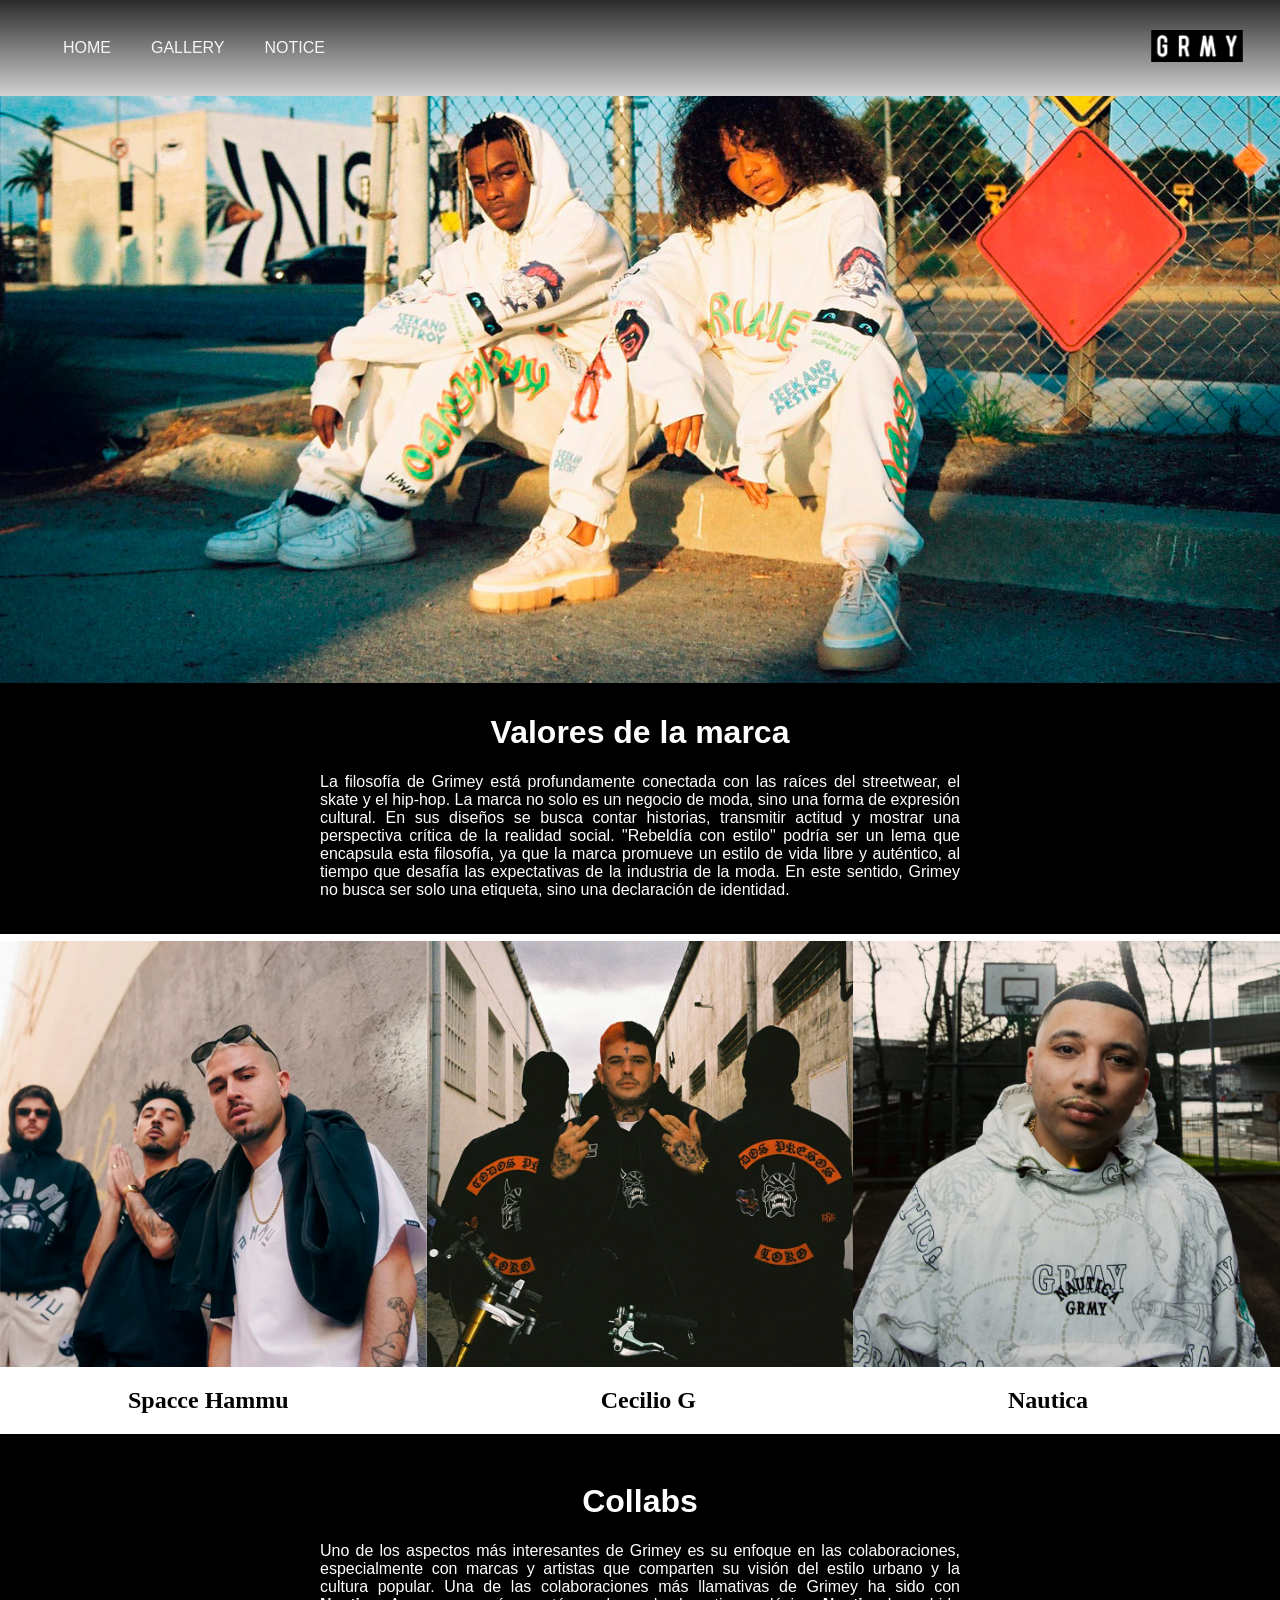
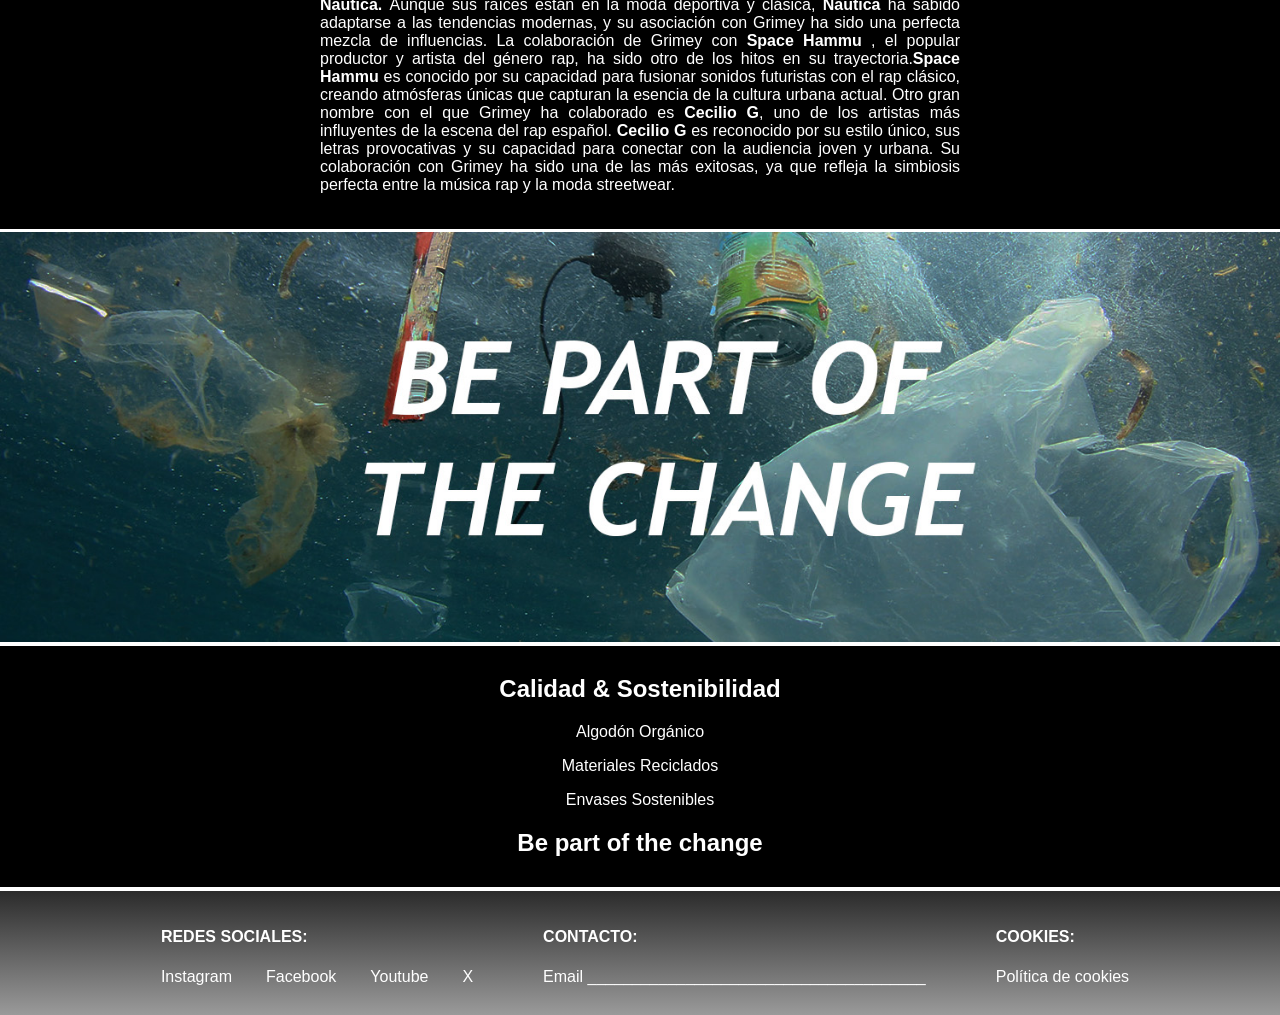
<file: index.html>
<!DOCTYPE html>
<head>
    <meta charset="utf-8">
    <meta name="desription" content="Grimey presenta su página web para que estes al tanto de todas las novedades y coleeciones">
    <title> Grimey.es </title>
    <meta name="author" content="Grimey">
    <link rel="stylesheet" href="CSS GRIMEY.css">
    <link rel="icon" href="logoinicio.png">
</head>


<header class="estiloheader">
    <ul>
        <a href="index.html"> <li class="li"> HOME </li></a>
        <a href="Gallery Grimey.html"> <li class="li"> GALLERY </li></a>
        <a href="Noticias Grimey.html"> <li class="li"> NOTICE </li></a>
    </ul>

    <a href="index.html" class="alogo"><img src="images.png" class="imglogo"></a>
    
</header>

<body>
    <div>
    <img src="FOTO INICIAL.jpg" alt="Valores" class="fotoinicial">
    </div>
    <div class="colorfondo">
    <h1> Valores de la marca </h1>
    <p class="texto1"> La filosofía de Grimey está profundamente conectada con las raíces del streetwear, el skate y el hip-hop. La marca no solo es un negocio de moda, sino una forma de expresión cultural. En sus diseños se busca contar historias, transmitir actitud y mostrar una perspectiva crítica de la realidad social.
        "Rebeldía con estilo" podría ser un lema que encapsula esta filosofía, ya que la marca promueve un estilo de vida libre y auténtico, al tiempo que desafía las expectativas de la industria de la moda. En este sentido, Grimey no busca ser solo una etiqueta, sino una declaración de identidad. </p>
    </div>
    <div class="contedorfotos">
        <img class="imgg" src="Spacee hamu.jpg" alt="Spacce Hammu"> 
        <img class="imgg" src="ceci.webp" alt="Cecilio G">
        <img class="imgg" src="nautica.webp" alt="Nautica">
    </div>
    <div class="h2texto">
                <a href="Gallery Grimey.html" class="enlacegaleria"> <h2 class="galeriahome">Spacce Hammu</h2> </a>
                <a href="Gallery Grimey.html" class="enlacegaleria"> <h2 class="galeriahome">Cecilio G</h2> </a>
                <a href="Gallery Grimey.html" class="enlacegaleria"> <h2 class="galeriahome">Nautica </h2> </a>
    </div>

<div class="colorfondo">
    <br>
    <h1> Collabs </h1>
<p class="texto2"> Uno de los aspectos más interesantes de Grimey es su enfoque en las colaboraciones, especialmente con marcas y artistas que comparten su visión del estilo urbano y la cultura popular. Una de las colaboraciones más llamativas de Grimey ha sido con <b> Nautica. </b>
    Aunque sus raíces están en la moda deportiva y clásica, <b>Nautica</b> ha sabido adaptarse a las tendencias modernas, y su asociación con Grimey ha sido una perfecta mezcla de influencias. 
    La colaboración de Grimey con <b> Space Hammu </b>, el popular productor y artista del género rap, ha sido otro de los hitos en su trayectoria.<b>Space Hammu</b> es conocido por su capacidad para fusionar sonidos futuristas con el rap clásico, creando atmósferas únicas que capturan la esencia de la cultura urbana actual. 
    Otro gran nombre con el que Grimey ha colaborado es <b>Cecilio G</b>, uno de los artistas más influyentes de la escena del rap español. 
    <b>Cecilio G</b> es reconocido por su estilo único, sus letras provocativas y su capacidad para conectar con la audiencia joven y urbana. Su colaboración con Grimey ha sido una de las más exitosas, ya que refleja la simbiosis perfecta entre la música rap y la moda streetwear.</p>
</div>

<div class="fondofinal">
   <a href="Noticias Grimey.html"><img src="ppppp.jpg" class="imgfinall"></a>
</div>
    <div class="colorfondo">
        <div class="texto3">
            <h2> Calidad & Sostenibilidad </h2>
            <p> Algodón Orgánico </p>
            <p> Materiales Reciclados</p>
            <p> Envases Sostenibles</p>
            <h2> Be part of the change </h2>
        </div>
    </div>
    </body>

<footer>
    <div class="footerr">
            <ul>
            <h4 class="h4">REDES SOCIALES:</h4>
            <a href="https://www.instagram.com/grimey_wear/"><li class="footertexto">Instagram</li></a>
            <a href="https://www.facebook.com/grimeyclothing/"><li class="footertexto">Facebook</li></a>
            <a href="https://www.youtube.com/user/grimeywear2"><li class="footertexto">Youtube</li></a>
            <a href="https://x.com/grimey_wear"><li class="footertexto">X</li></a>
            </ul>

            <ul>
                <h4 class="h4">CONTACTO:</h4>
                <a href="https://grimey.com/contact"><li class="footercontacto">Email ______________________________________</li></a>
                </ul>
        
                <ul>
                <h4 class="h4">COOKIES:</h4>
                <a href="https://grimey.com/cookies-policy-grimey-com"><li class="footercookies">Política de cookies</li></a>
                </ul>
    </div>
</footer>
</file>
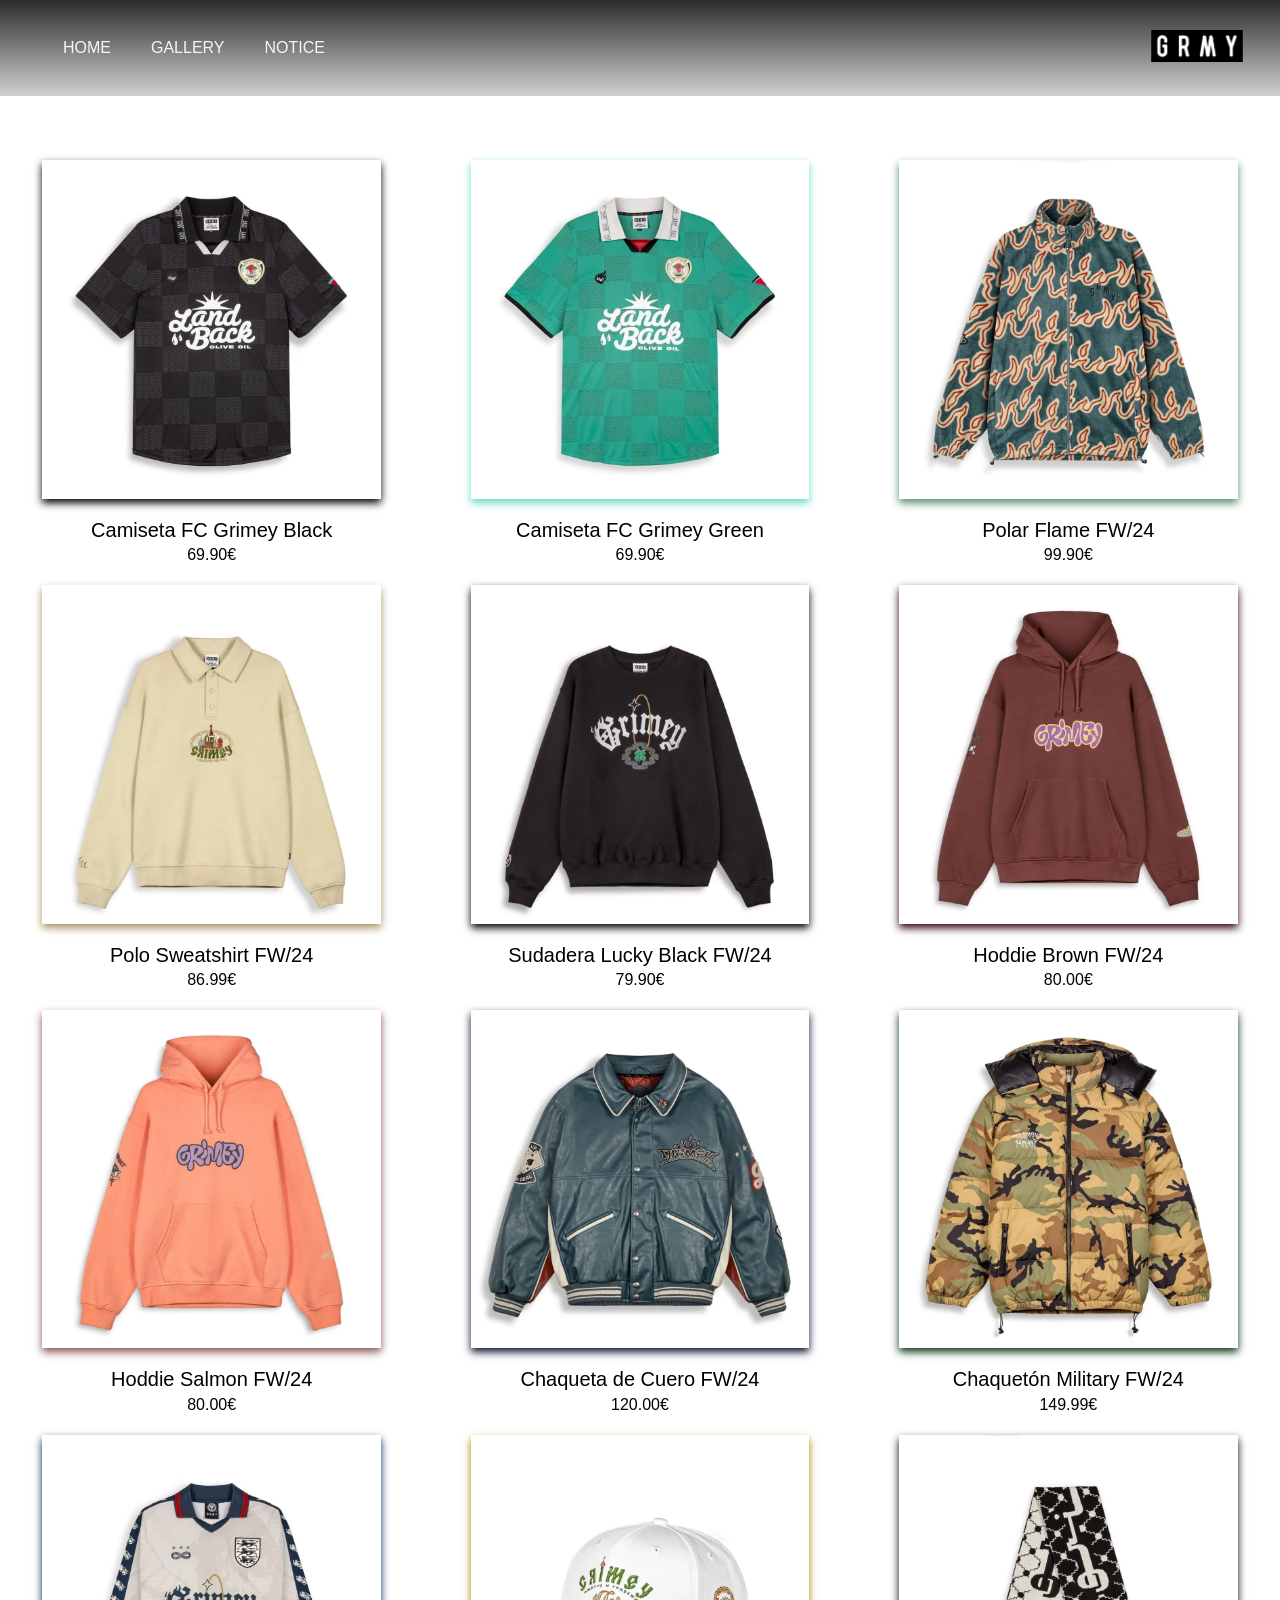
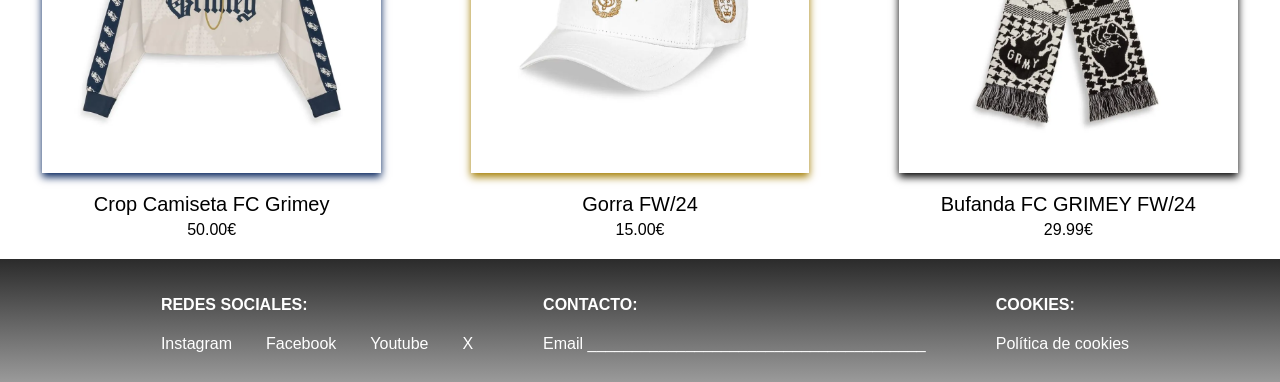
<file: Gallery Grimey.html>
<!DOCTYPE html>
<head>
    <meta charset="utf-8">
    <meta name="desription" content="Grimey presenta su página web para que estes al tanto de todas las novedades y coleeciones">
    <title> Grimey.es </title>
    <meta name="author" content="Grimey">
    <link rel="stylesheet" href="CSS GRIMEY.css">
    <link rel="icon" href="logoinicio.png">
</head>

<header class="estiloheader">
    <ul>
        <a href="index.html"> <li class="li"> HOME </li></a>
        <a href="Gallery Grimey.html"> <li class="li"> GALLERY </li></a>
        <a href="Noticias Grimey.html"> <li class="li"> NOTICE </li></a>
    </ul>
    <a href="index.html" class="alogo"><img src="images.png" class="imglogo"></a>
    
</header>

<body>
    <div class="galeriafotoscontenedor">
        <div class="galeriafotos">
            <img src="ROPA1.webp" style="width: 80%; box-shadow: 0 4px 8px rgb(0, 0, 0);" alt="FCGRIMEY">
            <p class="textodescripcion">Camiseta FC Grimey Black</p>
            <p class="preciogaleria">69.90€</p>
        </div>
        <div class="galeriafotos">
            <img src="ROPA2.webp" style="width: 80%; box-shadow: 0 4px 8px rgb(104, 218, 199);" alt="FCGRIMEY2">
            <p class="textodescripcion"> Camiseta FC Grimey Green</p>
            <p class="preciogaleria"> 69.90€  </p>
        </div>
        <div class="galeriafotos">
            <img src="ROPA3.webp" style="width: 80%; box-shadow: 0 4px 8px rgb(83, 145, 101);" alt="POLAR">
            <p class="textodescripcion"> Polar Flame FW/24 </p>
            <p class="preciogaleria"> 99.90€  </p>
        </div>
        <div class="galeriafotos">
            <img src="ROPA4.webp" style="width: 80%; box-shadow: 0 4px 8px rgb(170, 147, 99);" alt="SUDADERA-POLO">
            <p class="textodescripcion"> Polo Sweatshirt FW/24 </p>
            <p class="preciogaleria"> 86.99€  </p>
        </div>
        <div class="galeriafotos">
            <img src="ROPA5.webp" style="width: 80%; box-shadow: 0 4px 8px rgb(0, 0, 0);" alt="SUDADERA">
            <p class="textodescripcion"> Sudadera Lucky Black FW/24 </p>
            <p class="preciogaleria"> 79.90€  </p>
        </div>
        <div class="galeriafotos">
            <img src="ROPA6.webp" style="width: 80%; box-shadow: 0 4px 8px rgb(51, 0, 7);" alt="Hoddie">
            <p class="textodescripcion"> Hoddie Brown FW/24 </p>
            <p class="preciogaleria"> 80.00€ </p>
        </div>
        <div class="galeriafotos">
            <img src="ROPA7.webp" style="width: 80%; box-shadow: 0 4px 8px rgb(138, 82, 82);" alt="HODDIE2">
            <p class="textodescripcion"> Hoddie Salmon FW/24 </p>
            <p class="preciogaleria"> 80.00€ </p>
        </div>
        <div class="galeriafotos">
            <img src="ROPA8.webp" style="width: 80%; box-shadow: 0 4px 8px rgb(7, 17, 44);" alt="CUERO">
            <p class="textodescripcion"> Chaqueta de Cuero FW/24</p>
            <p class="preciogaleria"> 120.00€ </p>
        </div>
        <div class="galeriafotos">
            <img src="ROPA9.webp" style="width: 80%; box-shadow: 0 4px 8px rgb(13, 53, 19);" alt="CHAQUETÓN">
            <p class="textodescripcion"> Chaquetón Military FW/24 </p>
            <p class="preciogaleria"> 149.99€ </p>
        </div>
        <div class="galeriafotos">
            <img src="ROPA10.webp" style="width: 80%; box-shadow: 0 4px 8px rgb(2, 33, 90);" alt="CROP CF">
            <p class="textodescripcion"> Crop Camiseta FC Grimey </p>
            <p class="preciogaleria"> 50.00€ </p>
        </div>
        <div class="galeriafotos">
            <img src="ROPA11.webp" style="width: 80%; box-shadow: 0 4px 8px rgb(163, 125, 0);" alt="GORRA">
            <p class="textodescripcion"> Gorra FW/24</p>
            <p class="preciogaleria"> 15.00€ </p>
        </div>
        <div class="galeriafotos">
            <img src="ROPA12.webp" style="width: 80%; box-shadow: 0 4px 8px rgb(0, 0, 0);" alt="BUFANDA">
            <p class="textodescripcion"> Bufanda FC GRIMEY FW/24 </p>
            <p class="preciogaleria"> 29.99€ </p>
        </div>
    </div>

</body>

<footer>
    <div class="footerr">
            <ul>
            <h4 class="h4">REDES SOCIALES:</h4>
            <a href="https://www.instagram.com/grimey_wear/"><li class="footertexto">Instagram</li></a>
            <a href="https://www.facebook.com/grimeyclothing/"><li class="footertexto">Facebook</li></a>
            <a href="https://www.youtube.com/user/grimeywear2"><li class="footertexto">Youtube</li></a>
            <a href="https://x.com/grimey_wear"><li class="footertexto">X</li></a>
            </ul>

            <ul>
            <h4 class="h4">CONTACTO:</h4>
            <a href="https://grimey.com/contact"><li class="footercontacto">Email ______________________________________</li></a>
            </ul>
        
            <ul>
            <h4 class="h4">COOKIES:</h4>
            <a href="https://grimey.com/cookies-policy-grimey-com"><li class="footercookies">Política de cookies</li></a>
            </ul>
    </div>
</footer>
</file>
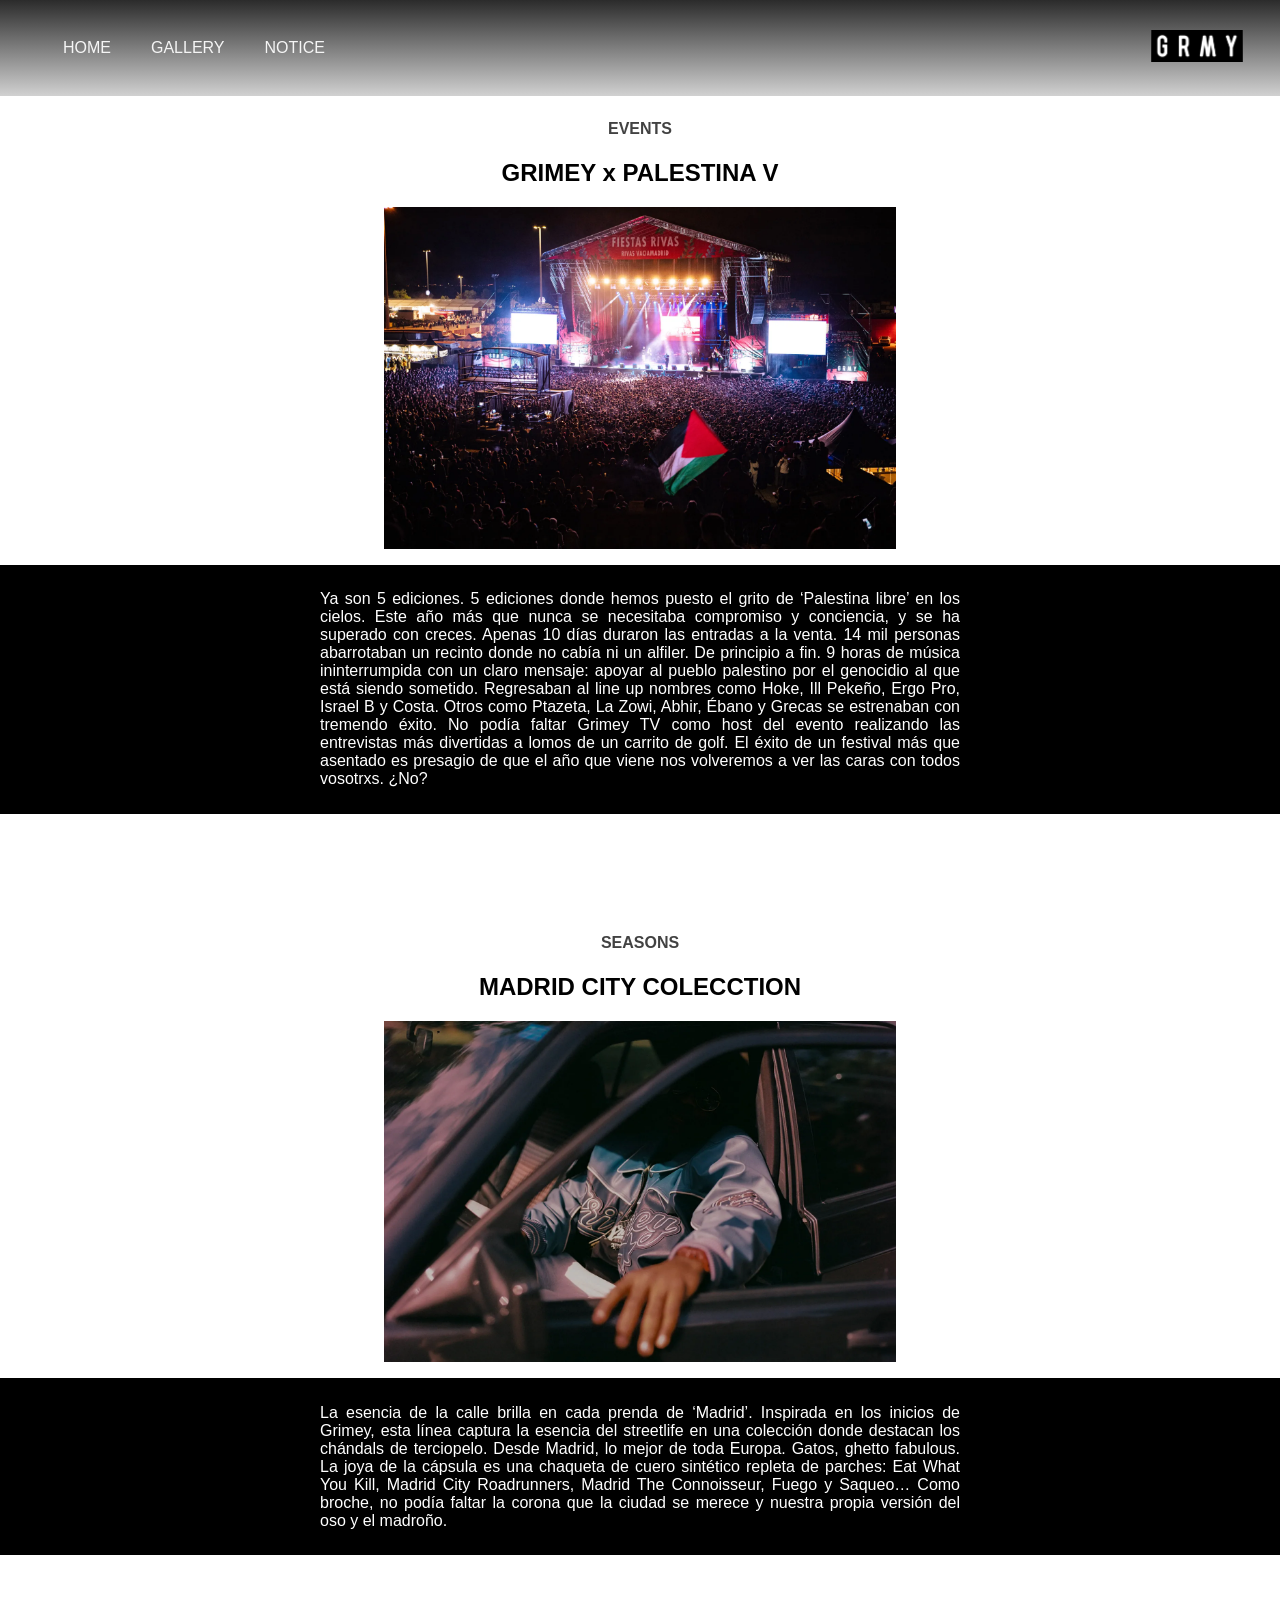
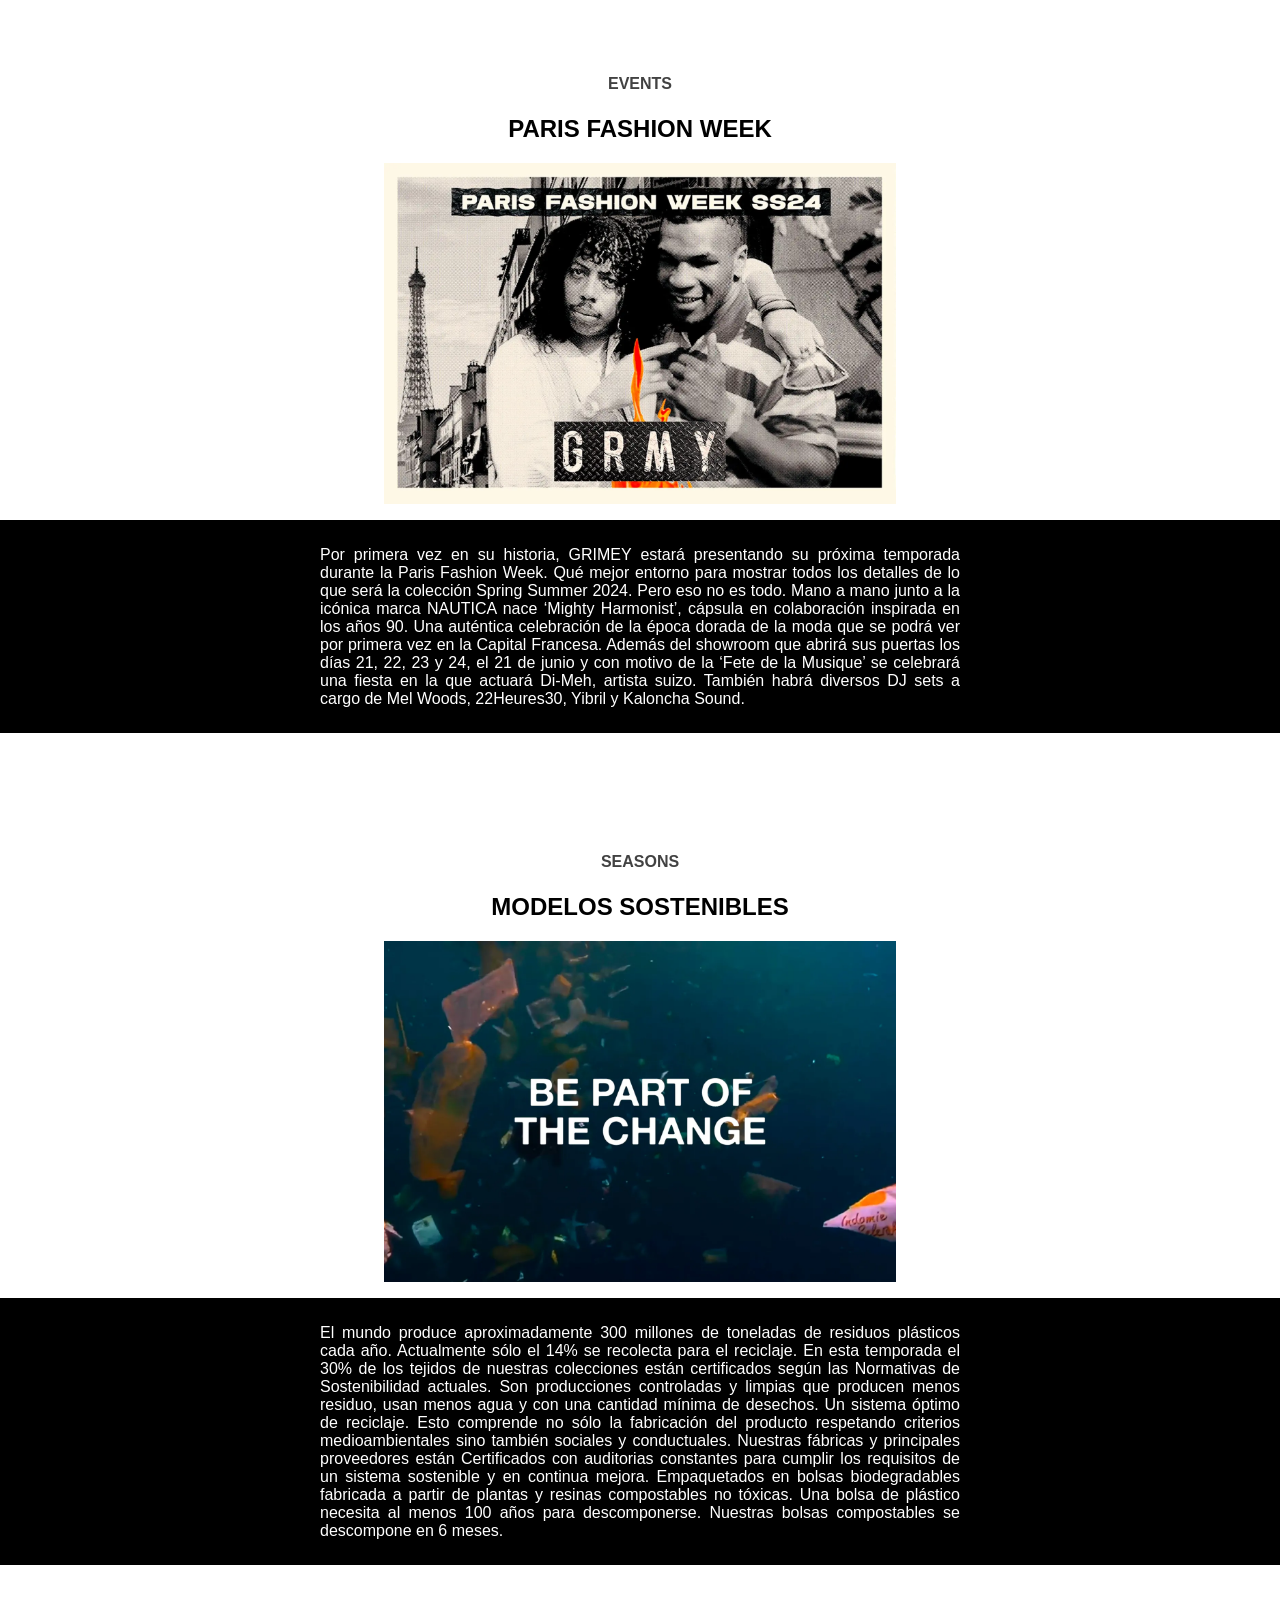
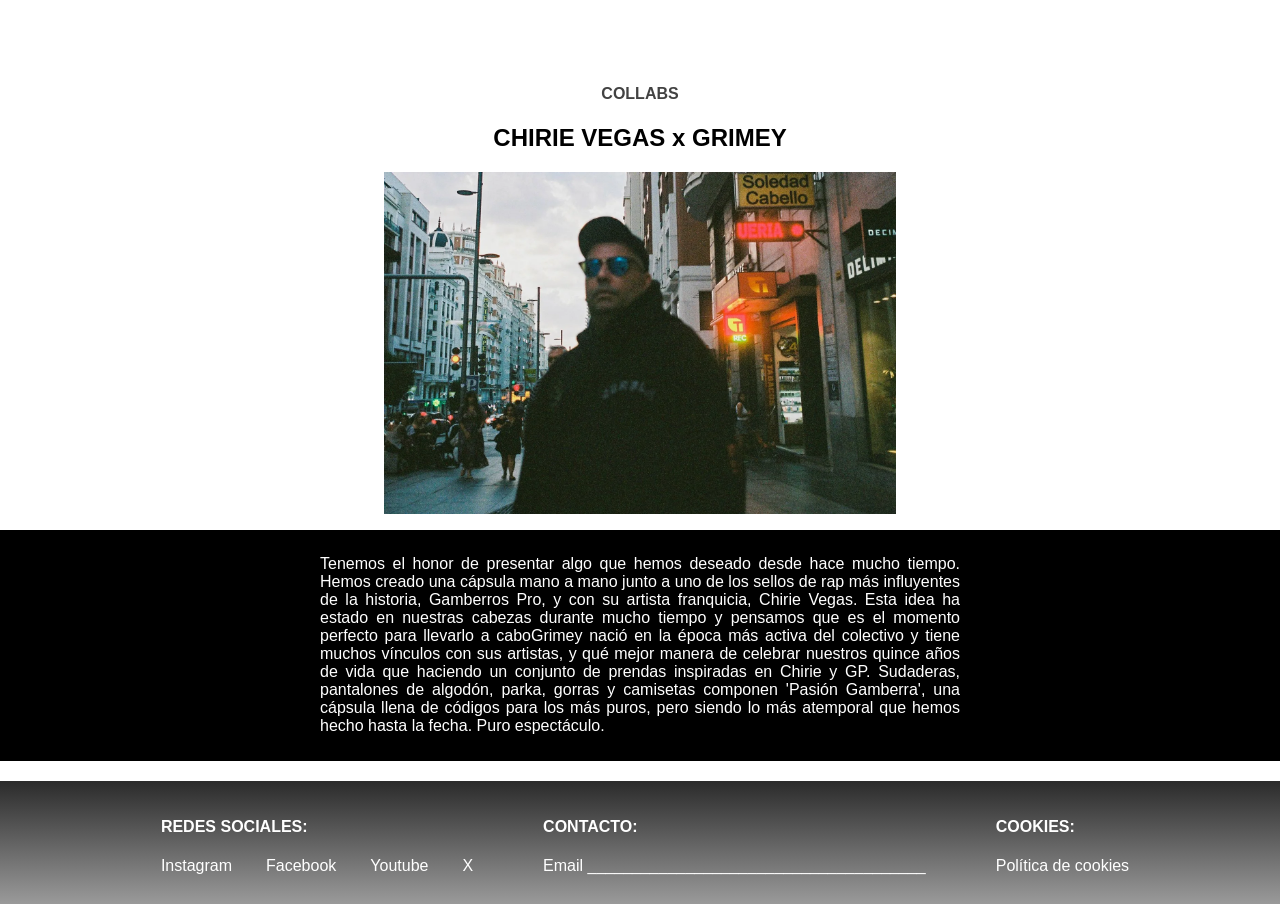
<file: Noticias Grimey.html>
<!DOCTYPE html>
<head>
    <meta charset="utf-8">
    <meta name="desription" content="Grimey presenta su página web para que estes al tanto de todas las novedades y coleeciones">
    <title> Grimey.es </title>
    <meta name="author" content="Grimey">
    <link rel="stylesheet" href="CSS GRIMEY.css">
    <link rel="icon" href="logoinicio.png">
</head>

<header class="estiloheader">
    <ul>
        <a href="index.html"> <li class="li"> HOME </li></a>
        <a href="Gallery Grimey.html"> <li class="li"> GALLERY </li></a>
        <a href="Noticias Grimey.html"> <li class="li"> NOTICE </li></a>
    </ul>
    <a href="index.html" class="alogo"><img src="images.png" class="imglogo"></a>
    
</header>

<body>
<div>
    <h4 class="h5noticias"> EVENTS </h4>
    <h2 class="h2noticias"> GRIMEY x PALESTINA V </h2>
    <div class="noticiacontenedor">
        <div class="noticiasformato">
    <img style="width: 40%;" src="grimey-x-palestina-festival3.webp">
        </div>
    </div>
    <div class="fondocolor">
    <p class="textonoticias"> Ya son 5 ediciones. 5 ediciones donde hemos puesto el grito de ‘Palestina libre’ en los cielos. Este año más que nunca se necesitaba compromiso y conciencia, y se ha superado con creces.
        Apenas 10 días duraron las entradas a la venta. 14 mil personas abarrotaban un recinto donde no cabía ni un alfiler. De principio a fin. 9 horas de música ininterrumpida con un claro mensaje: apoyar al pueblo palestino por el genocidio al que está siendo sometido.
        Regresaban al line up nombres como Hoke, Ill Pekeño, Ergo Pro, Israel B y Costa. Otros como Ptazeta, La Zowi, Abhir, Ébano y Grecas se estrenaban con tremendo éxito. No podía faltar Grimey TV como host del evento realizando las entrevistas más divertidas a lomos de un carrito de golf.
        El éxito de un festival más que asentado es presagio de que el año que viene nos volveremos a ver las caras con todos vosotrxs. ¿No?</p>
    </div>

    <h4 class="h5noticias"> SEASONS </h4>
    <h2 class="h2noticias"> MADRID CITY COLECCTION</h2>
    <div class="noticiacontenedor">
        <div class="noticiasformato">
    <img style="width: 40%;" src="grimey-fall-winter-collection-madrid-1.webp">
        </div>
    </div>
    <div class="fondocolor">
        <p class="textonoticias"> La esencia de la calle brilla en cada prenda de ‘Madrid’. Inspirada en los inicios de Grimey, esta línea captura la esencia del streetlife en una colección donde destacan los chándals de terciopelo. Desde Madrid, lo mejor de toda Europa. Gatos, ghetto fabulous. La joya de la cápsula es una chaqueta de cuero sintético repleta de parches: Eat What You Kill, Madrid City Roadrunners, Madrid The Connoisseur, Fuego y Saqueo…
            Como broche, no podía faltar la corona que la ciudad se merece y nuestra propia versión del oso y el madroño.</p>
        </div>

    <h4 class="h5noticias"> EVENTS </h4>
    <h2 class="h2noticias"> PARIS FASHION WEEK </h2>
        <div class="noticiacontenedor">
            <div class="noticiasformato">
        <img style="width: 40%;" src="grimey-paris-fashion-week-3.webp">
            </div>
        </div>
   <div class="fondocolor">
        <p class="textonoticias"> Por primera vez en su historia, GRIMEY estará presentando su próxima temporada durante la Paris Fashion Week. Qué mejor entorno para mostrar todos los detalles de lo que será la colección Spring Summer 2024. Pero eso no es todo.
            Mano a mano junto a la icónica marca NAUTICA nace ‘Mighty Harmonist’, cápsula en colaboración inspirada en los años 90. Una auténtica celebración de la época dorada de la moda que se podrá ver por primera vez en la Capital Francesa.
            Además del showroom que abrirá sus puertas los días 21, 22, 23 y 24, el 21 de junio y con motivo de la ‘Fete de la Musique’ se celebrará una fiesta en la que actuará Di-Meh, artista suizo. También habrá diversos DJ sets a cargo de Mel Woods, 22Heures30, Yibril y Kaloncha Sound.</p>
        </div>
    
        <h4 class="h5noticias"> SEASONS </h4>
        <h2 class="h2noticias"> MODELOS SOSTENIBLES </h2>
            <div class="noticiacontenedor">
                <div class="noticiasformato">
            <img style="width: 40%;" src="reciclaje-portada_1.webp">
                </div>
            </div>
            <div class="fondocolor">
                <p class="textonoticias"> El mundo produce aproximadamente 300 millones de toneladas de residuos plásticos cada año. Actualmente sólo el 14% se recolecta para el reciclaje.
                    En esta temporada el 30% de los tejidos de nuestras colecciones están certificados según las Normativas de Sostenibilidad actuales. Son producciones controladas y limpias que producen menos residuo, usan menos agua y con una cantidad mínima de desechos. Un sistema óptimo de reciclaje.
                    Esto comprende no sólo la fabricación del producto respetando criterios medioambientales sino también sociales y conductuales. Nuestras fábricas y principales proveedores están Certificados con auditorias constantes para cumplir los requisitos de un sistema sostenible y en continua mejora.
                    Empaquetados en bolsas biodegradables fabricada a partir de plantas y resinas compostables no tóxicas. Una bolsa de plástico necesita al menos 100 años para descomponerse. Nuestras bolsas compostables se descompone en 6 meses.</p>
                </div>   

        <h4 class="h5noticias"> COLLABS </h4>
        <h2 class="h2noticias"> CHIRIE VEGAS x GRIMEY </h2>
            <div class="noticiacontenedor">
                <div class="noticiasformato">
            <img style="width: 40%;" src="6.webp">
                </div>
            </div>
            <div class="fondocolor">
                <p class="textonoticias">Tenemos el honor de presentar algo que hemos deseado desde hace mucho tiempo. Hemos creado una cápsula mano a mano junto a uno de los sellos de rap más influyentes de la historia, Gamberros Pro, y con su artista franquicia, Chirie Vegas. 
                    Esta idea ha estado en nuestras cabezas durante mucho tiempo y pensamos que es el momento perfecto para llevarlo a caboGrimey nació en la época más activa del colectivo y tiene muchos vínculos con sus artistas, y qué mejor manera de celebrar nuestros quince años de vida que haciendo un conjunto de prendas inspiradas en Chirie y GP.
                    Sudaderas, pantalones de algodón, parka, gorras y camisetas componen 'Pasión Gamberra', una cápsula llena de códigos para los más puros, pero siendo lo más atemporal que hemos hecho hasta la fecha.  Puro espectáculo.</p>
                </div> 
</body>

<footer>
    <div class="footerr">
            <ul>
            <h4 class="h4">REDES SOCIALES:</h4>
            <a href="https://www.instagram.com/grimey_wear/"><li class="footertexto">Instagram</li></a>
            <a href="https://www.facebook.com/grimeyclothing/"><li class="footertexto">Facebook</li></a>
            <a href="https://www.youtube.com/user/grimeywear2"><li class="footertexto">Youtube</li></a>
            <a href="https://x.com/grimey_wear"><li class="footertexto">X</li></a>
            </ul>
            
            <ul>
            <h4 class="h4">CONTACTO:</h4>
            <a href="https://grimey.com/contact"><li class="footercontacto">Email ______________________________________</li></a>
            </ul>
    
            <ul>
            <h4 class="h4">COOKIES:</h4>
            <a href="https://grimey.com/cookies-policy-grimey-com"><li class="footercookies">Política de cookies</li></a>
            </ul>
    </div>
</footer>
</file>
<file: CSS GRIMEY.css>
.estiloheader{
    background: linear-gradient(rgb(43, 43, 43),rgb(209, 209, 209));
    color: rgb(233, 229, 229);
    padding: 5px;
    position: fixed;
    top: 0;
    left: 0;
    right: 0;
    display: flex;
    justify-content: space-between;
    align-items: center;
}

.imglogo{
    height: 2.5vw;
}

.alogo{
    margin-right: 2.5%;
}

.li{
    color: whitesmoke;
    display:inline-block;
    text-decoration: none;
    padding: 8px;
    font-size: 12pt;
    margin: 10px;
    font-family:'Trebuchet MS', 'Lucida Sans Unicode', 'Lucida Grande', 'Lucida Sans', Arial, sans-serif
    
}
.li:hover{
    color: whitesmoke;
    display:inline-block;
    text-decoration: underline;
    padding: 8px;
    font-size: 12pt;
    margin: 10px;
    font-family:'Trebuchet MS', 'Lucida Sans Unicode', 'Lucida Grande', 'Lucida Sans', Arial, sans-serif
    
}
.li:active{
    color: rgb(0, 0, 0);
    display:inline-block;
    text-decoration: none;
    background-color: rgb(255, 255, 255);
    border-radius: 20px;
    padding: 8px;
    font-size: 12pt;
    margin: 10px;
    font-family:'Trebuchet MS', 'Lucida Sans Unicode', 'Lucida Grande', 'Lucida Sans', Arial, sans-serif
    
}
.texto1{
    text-align: justify;
    color: rgb(255, 255, 255);
    margin-left: 25%;
    margin-right: 25%;
    font-family: 'Trebuchet MS', 'Lucida Sans Unicode', 'Lucida Grande', 'Lucida Sans', Arial, sans-serif;
    font-style:normal;
    font-size: 12pt;
    margin-bottom: 2%;
}
.colorfondo{
    background-color: black;
    padding-top: 10px;
    padding-bottom: 10px;
}

.fondocolor{
    background-color: black;
}

.texto2{
    text-align: justify;
    color: rgb(255, 255, 255);
    margin-left: 25%;
    margin-right: 25%;
    font-family: 'Trebuchet MS', 'Lucida Sans Unicode', 'Lucida Grande', 'Lucida Sans', Arial, sans-serif;
    font-style:normal;
    font-size: 12pt;
    margin-bottom: 2%;
}

.imgg{
    width: 33.33%;
}

.contedorfotos{
    display: flex;
    margin-top: 0.5%;
}

.contenedorh2{
    display:flex;
    flex-wrap:nowrap;
    justify-content: center;
    margin: 1.5%;
}

.h2texto{
    text-align: center;
    display:flex;
    flex-wrap: nowrap;
    justify-content: space-between;
    align-items: center;
    margin-left: 10%;
    margin-right: 15%;
    margin-top: 0%;
    color: rgb(0, 0, 0);
}
.h2texto:hover{
    text-align: center;
    display:flex;
    flex-wrap: nowrap;
    justify-content: space-between;
    align-items: center;
    margin-left: 10%;
    margin-right: 15%;
    margin-top: 0%;
    color: rgb(0, 0, 0);

}

body{
    margin: 0;
    padding: 0;
}
.fotoinicial{
    display:flex;
    width: 100%;
    height:80%;
}
h1{
    font-family: 'Trebuchet MS', 'Lucida Sans Unicode', 'Lucida Grande', 'Lucida Sans', Arial, sans-serif;
    text-align: center;
    color: rgb(255, 255, 255);
}

.fondofinal{
    background-position: center;
    width: 100%;
    height: 100%;
    background-repeat: no-repeat;
    margin-top: 0.20%;   
}
.imgfinall{
    width: 100%;
}
.texto3{
    text-align: justify;
    color: rgb(255, 255, 255);
    margin-left: 25%;
    margin-right: 25%;
    font-family: 'Trebuchet MS', 'Lucida Sans Unicode', 'Lucida Grande', 'Lucida Sans', Arial, sans-serif;
    font-style:normal;
    font-size: 12pt;
    text-align: center;
}

.footerr{
    background: linear-gradient(rgb(43, 43, 43),rgb(154, 154, 154));
    position: absolute;
    margin-left: 0;
    margin-right: 0;
    display: flex;
    flex-wrap: nowrap;
    justify-content: center;
    align-items: center;
    width: 100%;
    margin-top: 4px;
    padding-bottom: 1%;
    text-decoration: none;
}

.footertexto{
    font-family: 'Trebuchet MS', 'Lucida Sans Unicode', 'Lucida Grande', 'Lucida Sans', Arial, sans-serif;
    display:inline-block;
    text-decoration: none;
    justify-content: center;
    align-items: flex-start;
    color: white;
    margin-right: 30px;
    font-size: 12pt;
}

.footertexto:hover{
    font-family: 'Trebuchet MS', 'Lucida Sans Unicode', 'Lucida Grande', 'Lucida Sans', Arial, sans-serif;
    display:inline-block;
    text-decoration:underline;
    justify-content: start;
    align-items: flex-start;
    color: white;
    font-size: 12pt;
}

.footercontacto{
font-family: 'Trebuchet MS', 'Lucida Sans Unicode', 'Lucida Grande', 'Lucida Sans', Arial, sans-serif;
display:inline-block;
text-decoration: none;
justify-content: center;
align-items: flex-start;
color: white;
margin-right: 30px;
font-size: 12pt;
}

.footercookies{
    font-family: 'Trebuchet MS', 'Lucida Sans Unicode', 'Lucida Grande', 'Lucida Sans', Arial, sans-serif;
    display:inline-block;
    text-decoration: none;
    justify-content: center;
    align-items: flex-start;
    color: white;
    margin-right: 30px;
    font-size: 12pt;
}

.footercookies:hover{
    font-family: 'Trebuchet MS', 'Lucida Sans Unicode', 'Lucida Grande', 'Lucida Sans', Arial, sans-serif;
    display:inline-block;
    text-decoration:underline;
    justify-content: center;
    align-items: flex-start;
    color: white;
    margin-right: 30px;
    font-size: 12pt;
}

.noticiacontenedor{
    display: grid;
    grid-template-columns: 1fr;
}

.noticiasformato{
    display: flex;
    flex-direction: column;
    justify-content: center;
    align-items: center;
}

.textonoticias{
    font-family: 'Trebuchet MS', 'Lucida Sans Unicode', 'Lucida Grande', 'Lucida Sans', Arial, sans-serif;
    color: rgb(255, 255, 255);
    text-align: justify;
    margin-left: 25%;
    margin-right: 25%;
    padding-top: 2%;
    padding-bottom: 2%;
}

.h5noticias{
    color: rgb(66, 66, 66);
    font-family:'Trebuchet MS', 'Lucida Sans Unicode', 'Lucida Grande', 'Lucida Sans', Arial, sans-serif;
    margin-top: 120px;
    text-align: center;
}

.h2noticias{
    color: black;
    font-family: 'Trebuchet MS', 'Lucida Sans Unicode', 'Lucida Grande', 'Lucida Sans', Arial, sans-serif;
    text-align: center;
}

.textodescripcion{
    font-family: 'Trebuchet MS', 'Lucida Sans Unicode', 'Lucida Grande', 'Lucida Sans', Arial, sans-serif;
    font-size: 15pt;
    margin-bottom: 1%;
}

.textodescripcion:hover{
    font-family: 'Trebuchet MS', 'Lucida Sans Unicode', 'Lucida Grande', 'Lucida Sans', Arial, sans-serif;
    font-size: 15pt;
    margin-bottom: 1%;
    text-decoration: underline;
}


.preciogaleria{
    font-family: 'Trebuchet MS', 'Lucida Sans Unicode', 'Lucida Grande', 'Lucida Sans', Arial, sans-serif;
    margin-top: 0;
}

.galeriahome:hover{
text-decoration: underline;
color: black;
}

.galeriafotoscontenedor{
    display: grid; 
    grid-template-columns: 1fr 1fr 1fr; 
    gap:5px; 
    margin-top: 160px;
}

.galeriafotos{
    display: flex;
    flex-direction: column; 
    justify-content: center; 
    align-items: center;
}

.h4{
    color:rgb(255, 255, 255); 
    font-family: 'Trebuchet MS', 'Lucida Sans Unicode', 'Lucida Grande', 'Lucida Sans', Arial, sans-serif;
}

.enlacegaleria{
    text-decoration: none;
    color: black;
}
</file>
